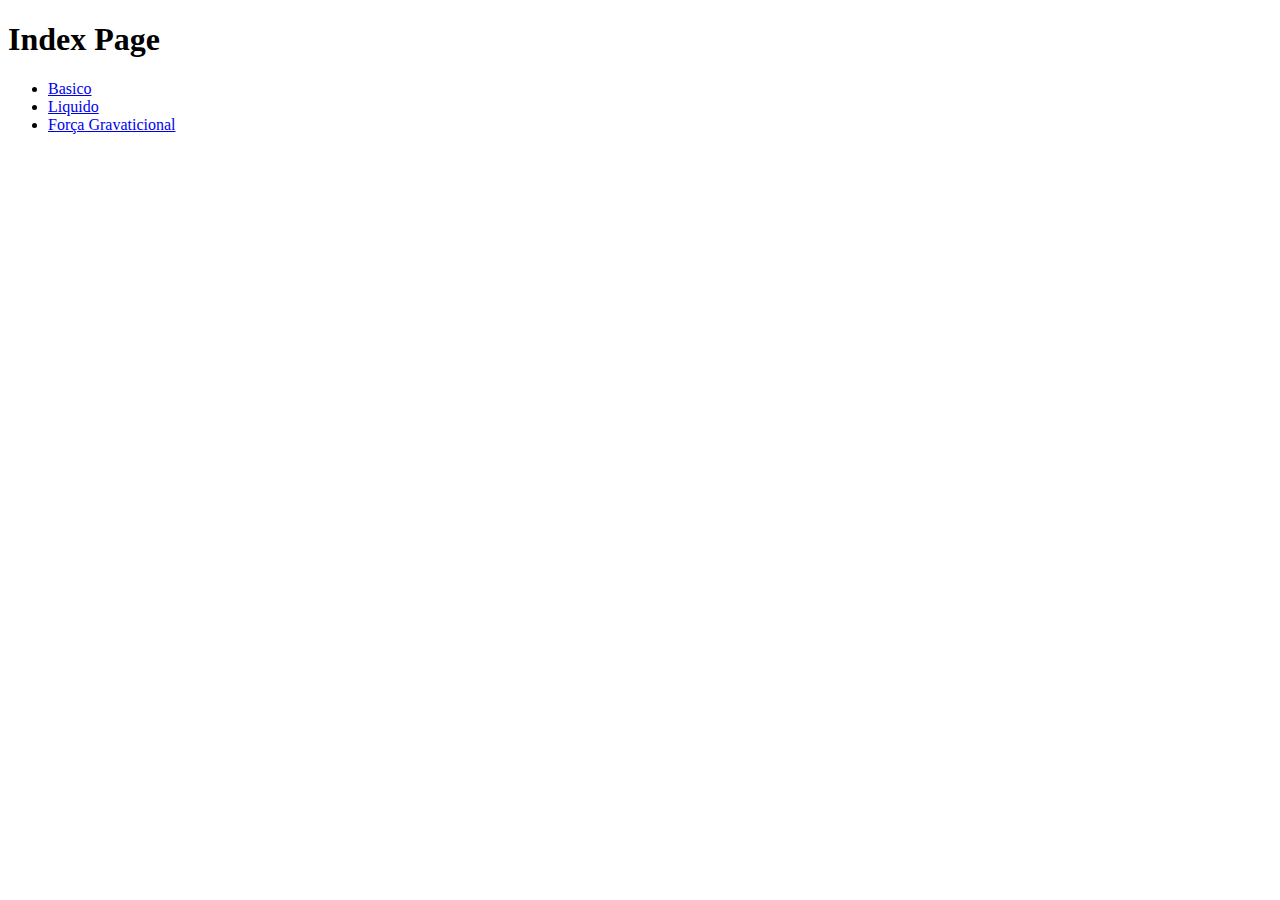
<file: index.html>
<!DOCTYPE html>
<html>
<head>
    <title>Index Page</title>
</head>
<body>
    <h1>Index Page</h1>
    <ul>
        <li><a href="./1/index.html">Basico</a></li>
        <li><a href="./2/index.html">Liquido</a></li>
        <li><a href="./3/index.html">Força Gravaticional</a></li>
    </ul>
</body>
</html>
</file>
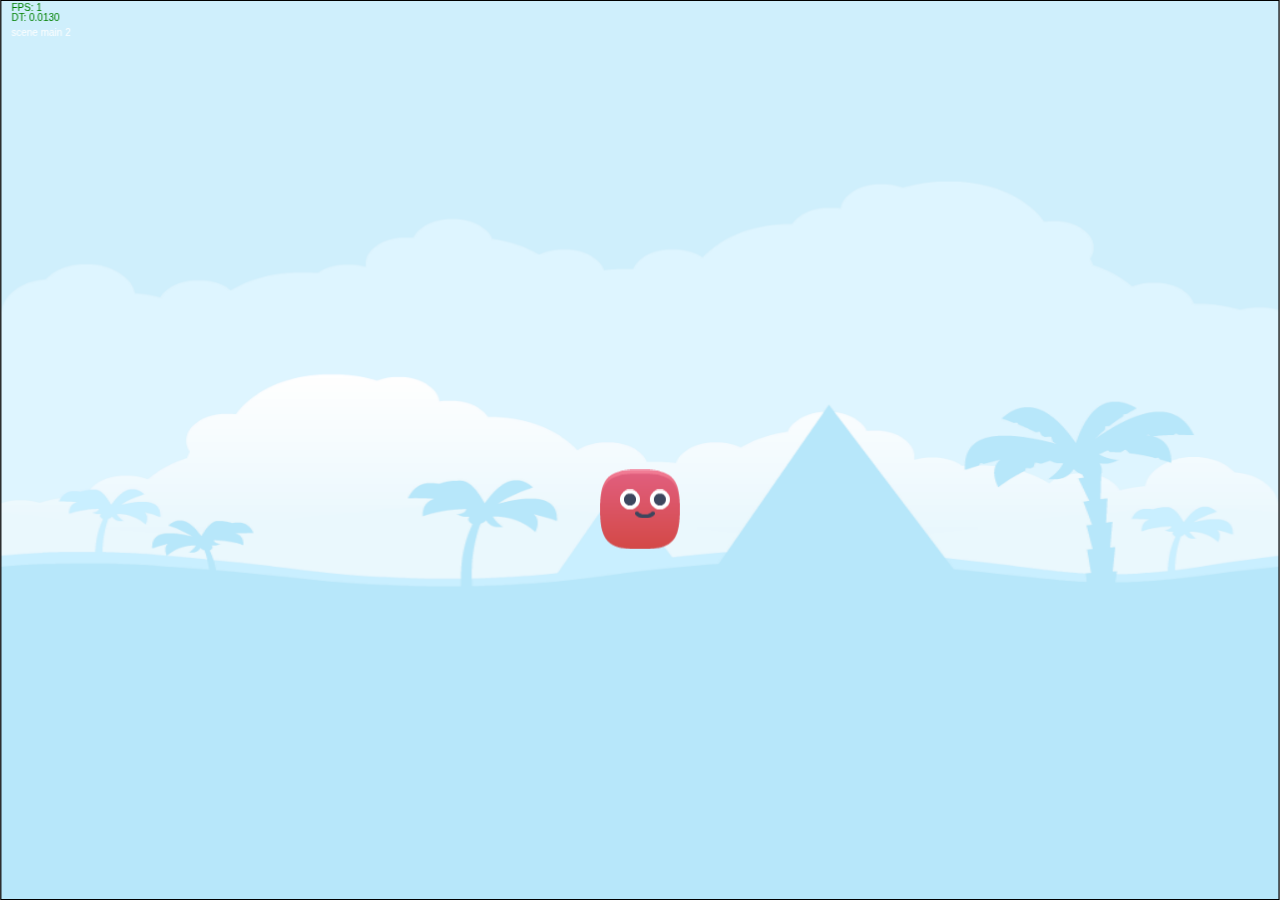
<file: 1/index.html>
<!DOCTYPE html>
<html lang="en">
<head>
    <meta charset="UTF-8">
    <meta name="viewport" content="width=device-width, initial-scale=1.0">
    <link rel="stylesheet" href="style.css">
    <title>Fisica</title>
</head>
<body>
    <canvas id="canvas"></canvas>
    <!--<script src="https://cdnjs.cloudflare.com/ajax/libs/dat-gui/0.7.7/dat.gui.min.js"></script>-->
    <script src="../js/math.js"></script>
    <script src="../js/actions.js"></script>
    <script src="../js/node.js"></script>
    <script src="../js/widget.js"></script>
    <script src="../js/game.js"></script>
    <script src="index.js"></script>
</body>
</html>
</file>
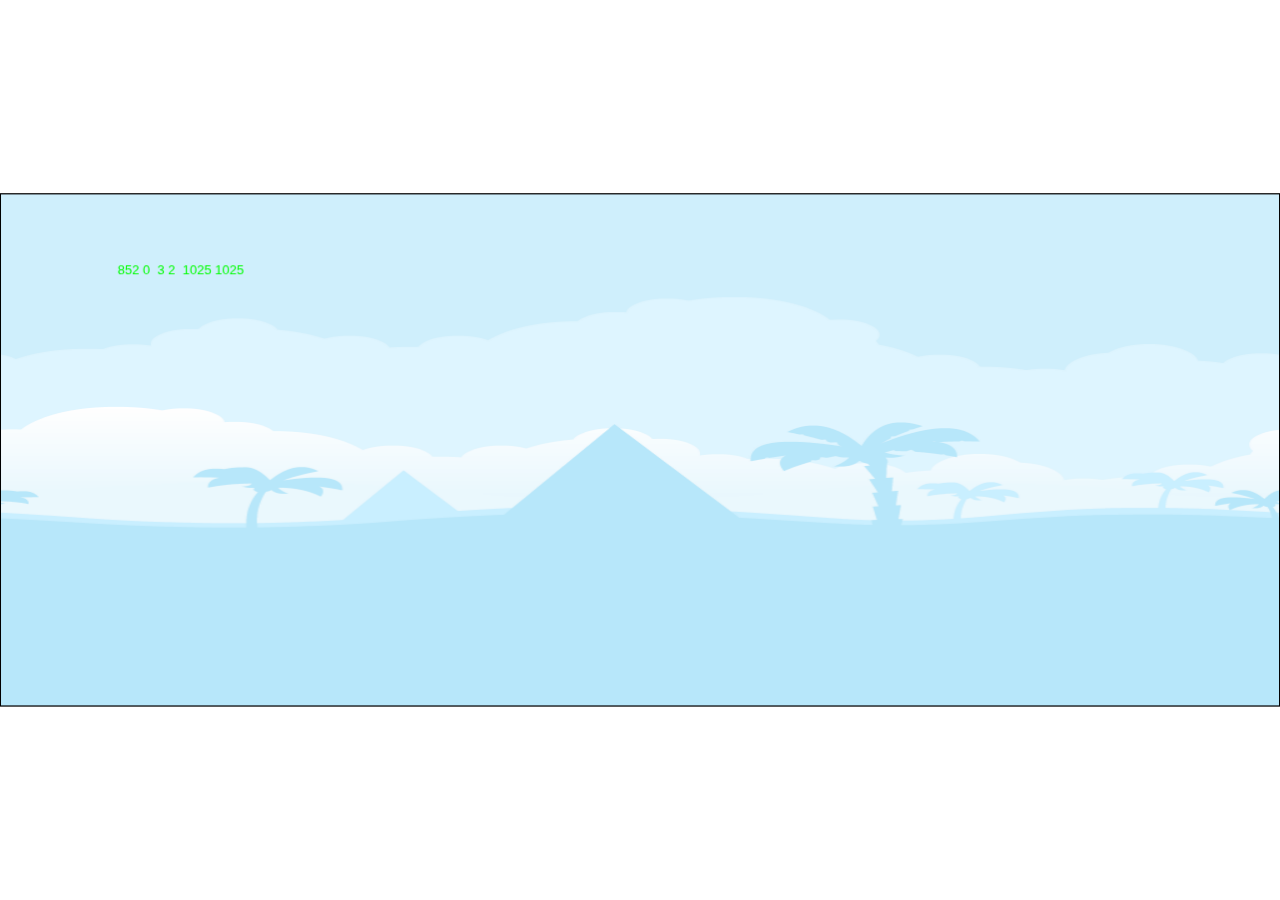
<file: teste/index.html>
<!DOCTYPE html>
<html lang="en">
<head>
    <meta charset="UTF-8">
    <meta name="viewport" content="width=device-width, initial-scale=1.0">
    <link rel="stylesheet" href="style.css">
    <title>Fisica</title>
</head>
<body>
    <canvas id="canvas"></canvas>

    <script src="index.js"></script>
</body>
</html>
</file>
<file: 1/style.css>
*{
            margin: 0;
            padding: 0;
            box-sizing: border-box;

        }

        #canvas
        {
            border: 1px solid black;
            position: absolute;
            top :50%;
            left: 50%;
            transform: translate(-50%,-50%);
            background: #000000;
            max-width: 100%;
            max-height: 100%;
        }
</file>
<file: teste/style.css>
*{
            margin: 0;
            padding: 0;
            box-sizing: border-box;

        }

        #canvas
        {
            border: 1px solid black;
            position: absolute;
            top :50%;
            left: 50%;
            transform: translate(-50%,-50%);
            background: #000000;
            max-width: 100%;
            max-height: 100%;
        }
</file>
